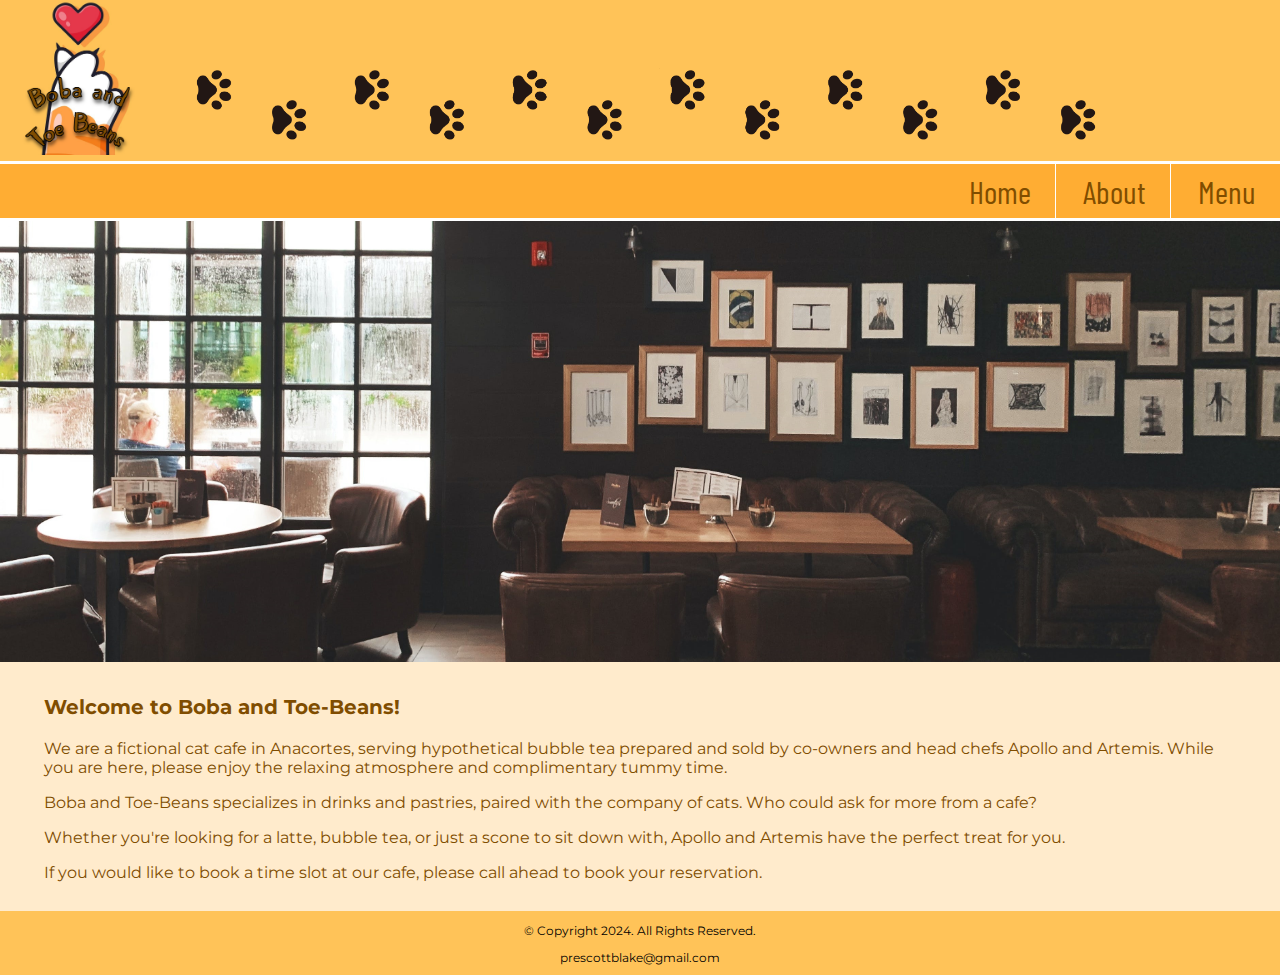
<file: index.html>
<!DOCTYPE html>
<!--
	Student Name: Blake Prescott
	File Name: index.html
	Date: 2/15/2024
-->
<html lang="en">
<head>
	<meta charset="utf-8">
	<meta http-equiv='cache-control' content='no-cache'> 
	<meta http-equiv='expires' content='0'> 
	<meta http-equiv='pragma' content='no-cache'>
	<link rel="stylesheet" type="text/css" href="css/styles.css">
	<meta name="viewport" content="width=device-width, initial-scale=1">
	<link rel="preconnect" href="https://fonts.googleapis.com">
	<link rel="preconnect" href="https://fonts.gstatic.com" crossorigin>
	<link href="https://fonts.googleapis.com/css2?family=Barlow+Condensed:ital,wght@0,100;0,200;0,300;0,400;0,500;0,600;0,700;0,800;0,900;1,100;1,200;1,300;1,400;1,500;1,600;1,700;1,800;1,900&family=Montserrat:ital,wght@0,100..900;1,100..900&display=swap" rel="stylesheet">
	<title>Boba and Toe-Beans</title>
</head>
<body>
	<header>
		<a href="index.html"><img src="images/paw-heart-logo.png" alt="Boba and Toe-Beans paw heart logo"></a>
		<img src="images/pawprint-trail.png" id="header-pawprint-trail">
		<h1>Boba and Toe-Beans</h1>
	</header>

	<nav>
		<ul>
			<li><a href="index.html">Home</a></li>
			<li><a href="about.html">About</a></li>
			<li><a href="menu.html">Menu</a></li>
		</ul>
	</nav>

	<div id="hero">
		<img src="images/cafe interior.jpeg">
	</div>

	<main>
		
		<div class="container">

			<div id="intro">
				<p class="emphasis">Welcome to Boba and Toe-Beans!</p>
				<p>We are a fictional cat cafe in Anacortes, serving hypothetical bubble tea prepared and sold by co-owners and head chefs Apollo and Artemis.  While you are here, please enjoy the relaxing atmosphere and complimentary tummy time.</p>

				<p>Boba and Toe-Beans specializes in drinks and pastries, paired with the company of cats.  Who could ask for more from a cafe?</p>

				<p>Whether you're looking for a latte, bubble tea, or just a scone to sit down with, Apollo and Artemis have the perfect treat for you.</p>
				<p>If you would like to book a time slot at our cafe, please call ahead to book your reservation. </p>
			</div>

		</div>

	</main>

	<footer>
		<p>&copy; Copyright 2024. All Rights Reserved.</p>
		<p><a href="mailto:prescottblake@gmail.com">prescottblake@gmail.com</a></p>
	</footer>

</body>

</html>
</file>
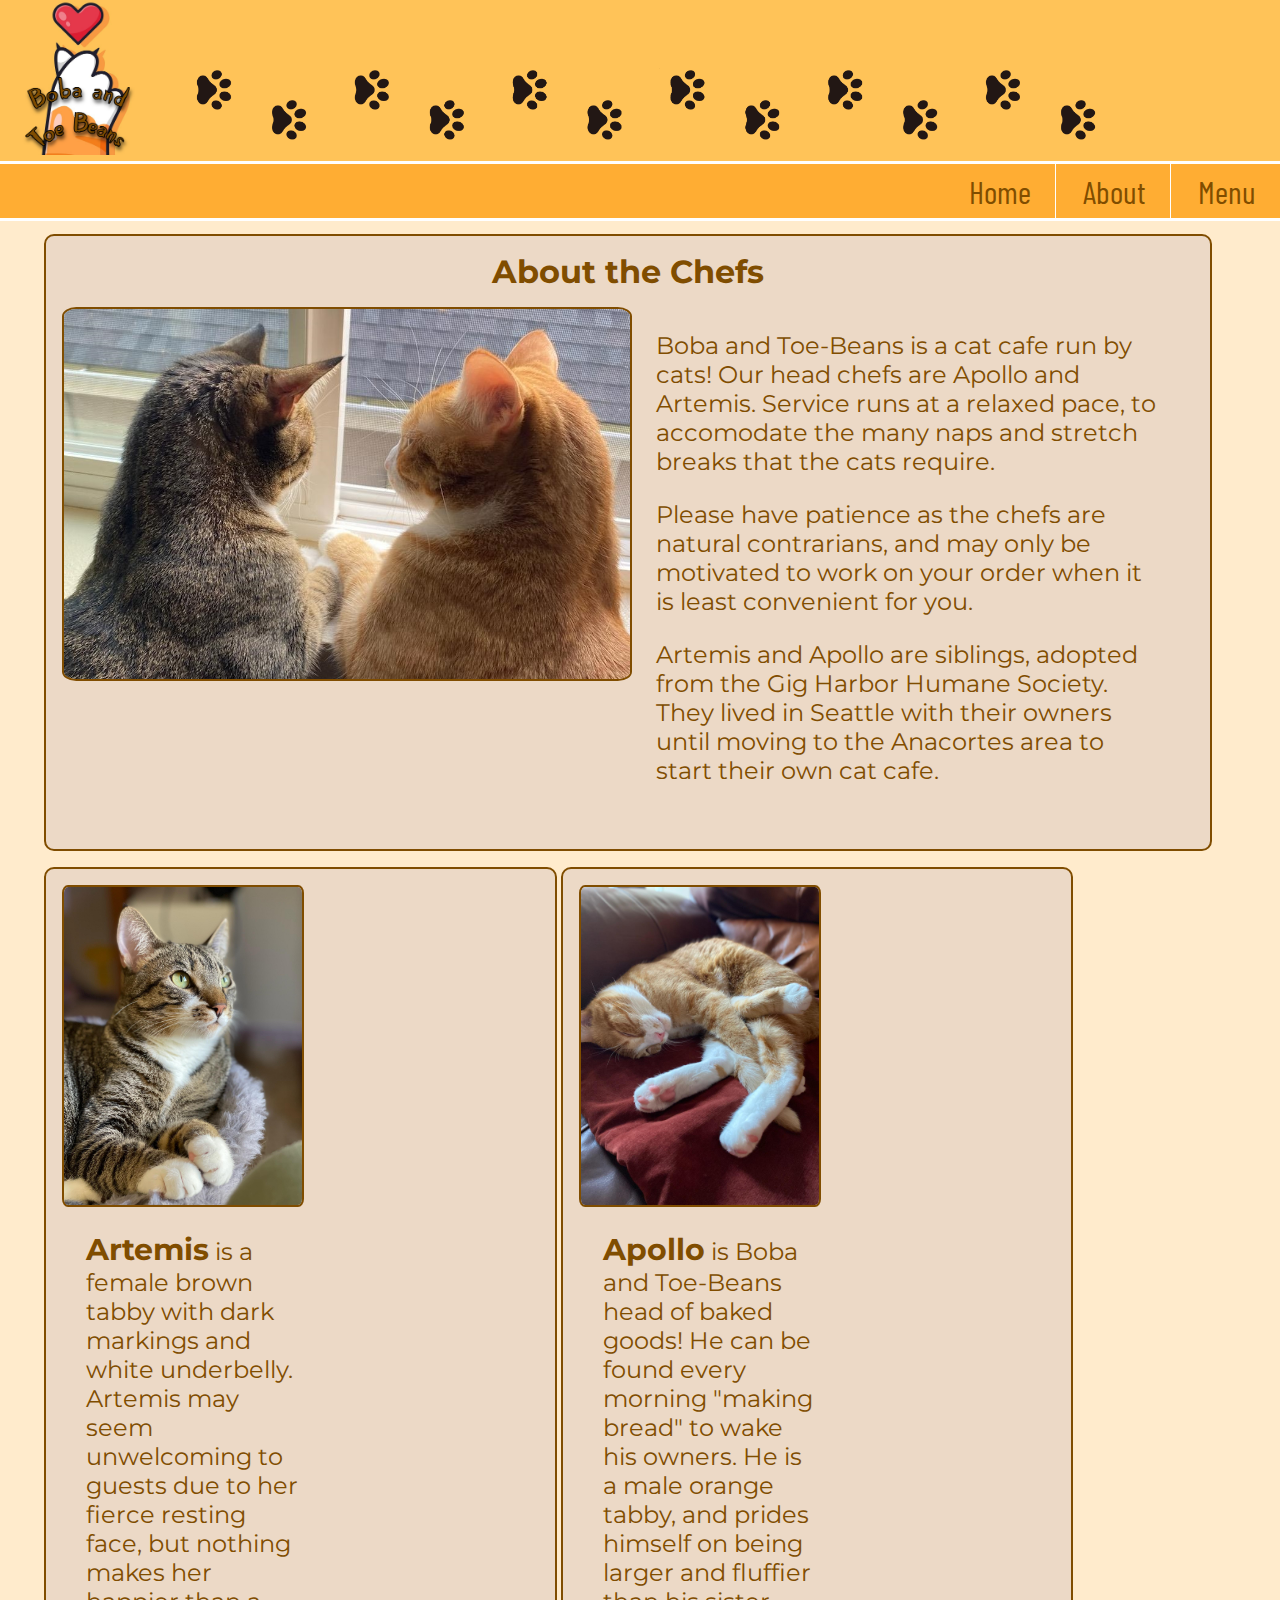
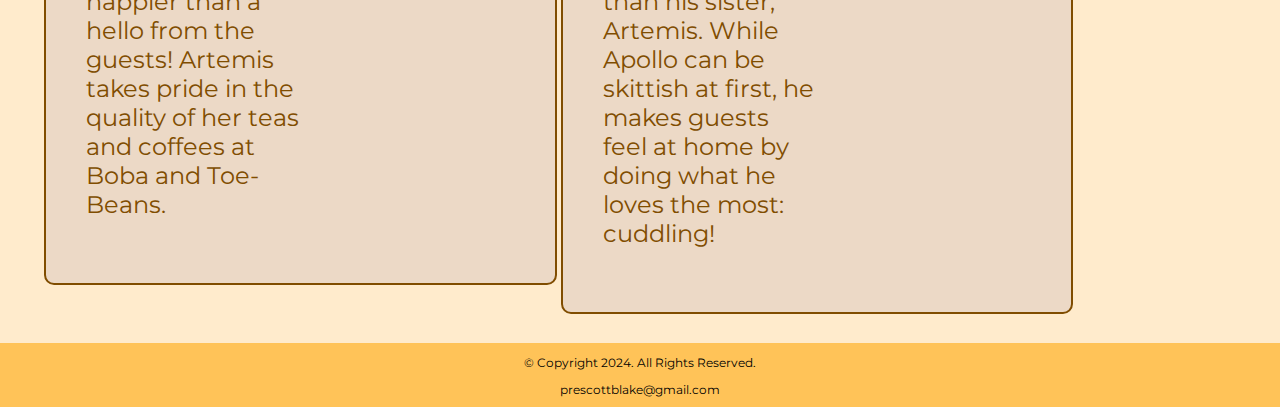
<file: about.html>
<!DOCTYPE html>
<!--
	Student Name: Blake Prescott
	File Name: about.html
	Date: 2/15/2024
-->
<html lang="en">
<head>
	<meta charset="utf-8">
	<meta http-equiv='cache-control' content='no-cache'> 
	<meta http-equiv='expires' content='0'> 
	<meta http-equiv='pragma' content='no-cache'>
	<link rel="stylesheet" type="text/css" href="css/styles.css">
	<meta name="viewport" content="width=device-width, initial-scale=1">
	<link rel="preconnect" href="https://fonts.googleapis.com">
	<link rel="preconnect" href="https://fonts.gstatic.com" crossorigin>
	<link href="https://fonts.googleapis.com/css2?family=Barlow+Condensed:ital,wght@0,100;0,200;0,300;0,400;0,500;0,600;0,700;0,800;0,900;1,100;1,200;1,300;1,400;1,500;1,600;1,700;1,800;1,900&family=Montserrat:ital,wght@0,100..900;1,100..900&display=swap" rel="stylesheet">
	<title>Boba and Toe-Beans</title>
</head>
<body>
	<header>
		<a href="index.html"><img src="images/paw-heart-logo.png" alt="Boba and Toe-Beans paw heart logo"></a>
		<img src="images/pawprint-trail.png" id="header-pawprint-trail">
		<h1>Boba and Toe-Beans</h1>
	</header>

	<nav>
		<ul>
			<li><a href="index.html">Home</a></li>
			<li><a href="about.html">About</a></li>
			<li><a href="menu.html">Menu</a></li>
		</ul>
	</nav>

	<main>

		<div class="container">

			<div>

				<div id="chefs">
					<h1 id="about_page_title">About the Chefs</h1>
					<img src="images/apollo_artemis_window.jpg" alt="Apollo and Artemis looking out of a window" class="tablet-desktop cat_pictures">
					<div class="about_content" id="about_chefs">
						<p>Boba and Toe-Beans is a cat cafe run by cats!  Our head chefs are Apollo and Artemis. Service runs at a relaxed pace, to accomodate the many naps and stretch breaks that the cats require.</p>

						<p> Please have patience as the chefs are natural contrarians, and may only be motivated to work on your order when it is least convenient for you.</p>

						<p>Artemis and Apollo are siblings, adopted from the Gig Harbor Humane Society. They lived in Seattle with their owners until moving to the Anacortes area to start their own cat cafe.</p>
					</div>
				</div>
				<div id="about_artemis">
					<img src="images/Artemis_glamour.jpg" class="cat_pictures">
					<div class="about_content">
						<p><span class="emphasis">Artemis</span> is a female brown tabby with dark markings and white underbelly.  Artemis may seem unwelcoming to guests due to her fierce resting face, but nothing makes her happier than a hello from the guests! Artemis takes pride in the quality of her teas and coffees at Boba and Toe-Beans.</p>
					</div>
					
				</div>

				<div id="about_apollo">

					<img src="images/Apollo_glamour.jpg" class="cat_pictures">
					<div class="about_content">
						<p><span class="emphasis">Apollo</span> is Boba and Toe-Beans head of baked goods!  He can be found every morning "making bread" to wake his owners.  He is a male orange tabby, and prides himself on being larger and fluffier than his sister, Artemis.  While Apollo can be skittish at first, he makes guests feel at home by doing what he loves the most: cuddling!</p>
					</div>
				</div>
			</div>

		</div>

	</main>

	<footer>
		<p>&copy; Copyright 2024. All Rights Reserved.</p>
		<p><a href="mailto:prescottblake@gmail.com">prescottblake@gmail.com</a></p>
	</footer>

</body>

</html>
</file>
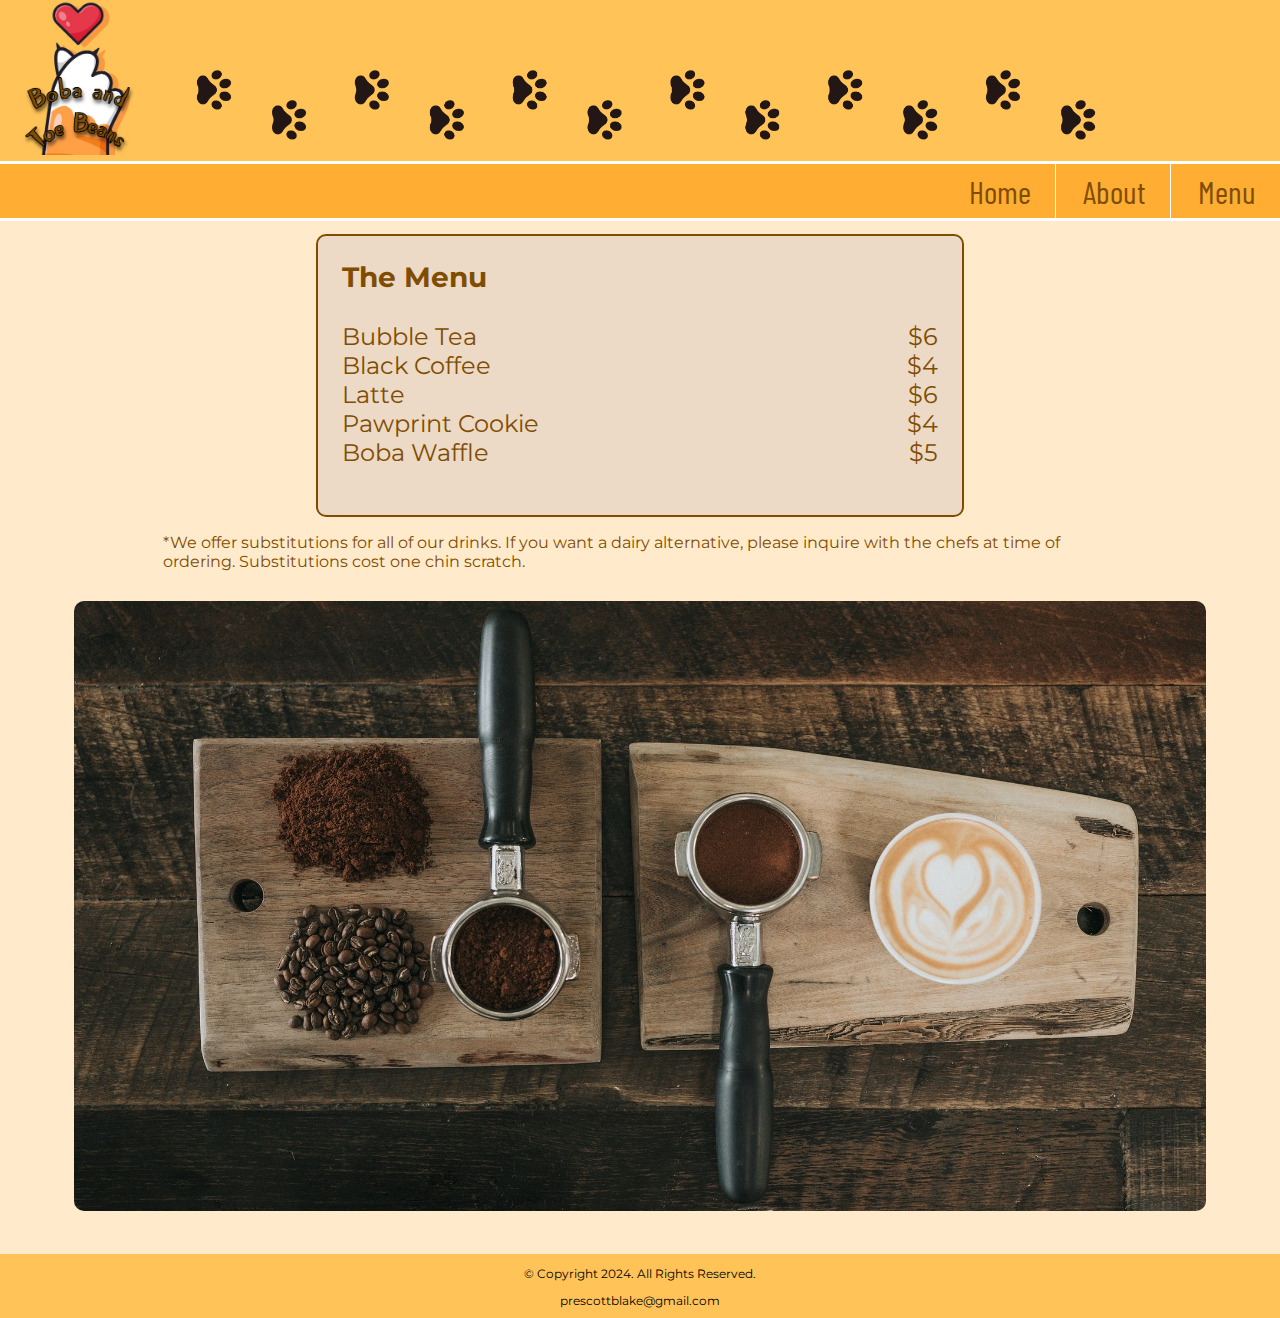
<file: menu.html>
<!DOCTYPE html>
<!--
	Student Name: Blake Prescott
	File Name: menu.html
	Date: 2/15/2024
-->
<html lang="en">
<head>
	<meta charset="utf-8">
	<meta http-equiv='cache-control' content='no-cache'> 
	<meta http-equiv='expires' content='0'> 
	<meta http-equiv='pragma' content='no-cache'>
	<link rel="stylesheet" type="text/css" href="css/styles.css">
	<meta name="viewport" content="width=device-width, initial-scale=1">
	<link rel="preconnect" href="https://fonts.googleapis.com">
	<link rel="preconnect" href="https://fonts.gstatic.com" crossorigin>
	<link href="https://fonts.googleapis.com/css2?family=Barlow+Condensed:ital,wght@0,100;0,200;0,300;0,400;0,500;0,600;0,700;0,800;0,900;1,100;1,200;1,300;1,400;1,500;1,600;1,700;1,800;1,900&family=Montserrat:ital,wght@0,100..900;1,100..900&display=swap" rel="stylesheet">
	<title>Boba and Toe-Beans</title>
</head>
<body>

	<header>
		<a href="index.html"><img src="images/paw-heart-logo.png" alt="Boba and Toe-Beans paw heart logo"></a>
		<img src="images/pawprint-trail.png" id="header-pawprint-trail">
		<h1>Boba and Toe-Beans</h1>
	</header>

	<nav>
		<ul>
			<li><a href="index.html">Home</a></li>
			<li><a href="about.html">About</a></li>
			<li><a href="menu.html">Menu</a></li>
		</ul>
	</nav>

	<main>
		
		<div class="container">

			<div id="menu">
				<h3>The Menu</h3>
				<ul>
					<li class="price">$6</li>
					<li>Bubble Tea</li>
					<li class="price">$4</li>
					<li>Black Coffee</li>
					<li class="price">$6</li>
					<li>Latte</li>
					<li class="price">$4</li>
					<li>Pawprint Cookie</li>
					<li class="price">$5</li>
					<li>Boba Waffle</li>
				</ul>
			</div>

			<div id="menu_disclaimers">
				<p>*We offer substitutions for all of our drinks.  If you want a dairy alternative, please inquire with the chefs at time of ordering.  Substitutions cost one chin scratch.</p>
			</div>

			<img src="images/coffee-beans-and-latte.jpg" alt="Coffee beans and a latte" id="menu_coffee_image" class="tablet-desktop">

		</div>

	</main>

	<footer>
		<p>&copy; Copyright 2024. All Rights Reserved.</p>
		<p><a href="mailto:prescottblake@gmail.com">prescottblake@gmail.com</a></p>
	</footer>

</body>

</html>
</file>
<file: css/styles.css>
/*
Author: Blake Prescott
Date: 2/15/24
File Name: styles.css
*/

/* CSS Reset */
body, header, nav, main, footer, img, h1, ul {
	margin: 0;
	padding: 0;
	border: 0;
}

body {
	background-color: #ffebcc;
	position: relative;
	min-height: 100vh;
	padding-bottom: 4em;
}

/* Style rule for images */
img	{
	max-width: 100%;
	display: block;
}

/* Style rules for mobile viewport */

/* Hide tab-desk and desktop */
.tablet-desktop {
	display: none;
}

.desktop{
	display: none;
}

/* Style rules for header content */
header {
	text-align: center;
	font-size: 1.5em;
	color: #804d00;
}

header img{
	display: none;
}

header h1 {
	font-family: 'Barlow Condensed';
}

/* Style rules for navigation area */
nav {
	background-color: #ffad33;
	font-family: 'Barlow Condensed';
}

nav ul {
	list-style-type: none;
	margin: 0;
	text-align: center;
}

nav li {
	display: block;
	font-size: 2em;
	border-top: 1px solid #4f2b07;
}

nav li a {
	display: block;
	color: #804d00; 
	text-align: center;
	padding: 0.25em 1em;
	text-decoration: none;
}

nav li a:hover {
	background-color: #ffffff;
}

nav li:last-child{
	border-bottom: 1px solid #4f2b07;
}
/* Style rules for main content */
main {
	font-family: 'Montserrat', Arial;
	padding: 2%;
	color: #804d00;
}
.container {
	width: 95%;
	margin: auto;
}

#menu {
	margin: auto;
	padding: 1em;
	border: 2px solid #804d00;
	border-radius: 10px;
	width: 90%;
	background-color: #ecd9c6;
	font-size: 1.5em;
	color: #804d00;
}

#menu h3{
	margin: 0em 0em 1em 0em;
}
#menu ul{
	list-style-type: none;
}

#menu_disclaimers{
	width: 80%;
	margin: auto;
}

#about_page_title{
	text-align: center;
	margin-bottom: .5em;
}
.price{
	float: right;
}

.emphasis{
	font-weight: bold;
	color: #804d00;
	font-size: 1.25em;
}

.cat_pictures{
	border-radius: 2.5%;
}

#chefs, #about_apollo, #about_artemis {
	margin: auto;
	padding: 1em;
	border: 2px solid #804d00;
	border-radius: 10px;
	background-color: #ecd9c6;
	margin-bottom: 1em;
}

/* Style rules for footer content */
footer {
	background-color: #ffc358;
	font-family: 'Montserrat', Arial;
	position: absolute;
	bottom: 0;
	height: 4em;
	width: 100%;
}

footer p {
	color: #000;
	padding: 0 1em;
	text-align: center;
	font-size: 0.75em;
}

footer p a{
	text-decoration: none;
	color: #000;
}

/* Media Query for Tablet Viewport */
@media screen and (min-width: 600px), print{

	/* Tablet Viewport: Show tablet-desktop class, hide mobile class */
	.tablet-desktop {
		display: block;
	}

	.desktop {
		display: none;
	}

	.mobile {
		display: none;
	}

	/* Tablet Viewport: Style rule for header */
	header {
		margin: 0%;
		padding: 0%;
		text-align: left;
		background-color: #ffc358;
	}

	header img{
		width: 20%;
		display: inline-block;
		margin-bottom: none;
	}

	header h1 {
		display: none;
	}

	#header-pawprint-trail {
		width: 75%;
		display: inline-block;
	}

	/* Tablet Viewport: Style rules for nav area */
	nav {
		border-top: solid 3px #fff;
		border-bottom: solid 3px #fff;
	}
	nav ul{
		text-align: right;
	}

	nav li {
		border-top: none;
		display: inline-block;
		border-right: 1px solid #fff;
	}

	nav li:last-child {
		border-right: none;
		border-bottom: none;
	}

	nav li a {
		padding: 0.25em 0.75em;
	}

	/* Tablet Viewport: Style rules for main content area */
	main{
		padding-top: 2%;
	}
	main ul {
		margin: 0 0 4% 0%;
	}

	#menu_coffee_image {
		width: 95%;
		border-radius:50%;
		margin: 2.5% auto;
	}

	.about_content {
		display:inline-block;
		width: 90%;
		margin-left: 1em;
		margin-bottom: 1em;
		margin-top: 1em;
	}

	#about_chefs {
		width: 90%;
	}

	.about_content p {
		margin-top: 0;
	}

	#chefs {
		margin: auto;
		width: 95%;
		display: inline-block;
		vertical-align: top;
		margin-bottom: 1em;
	}

	#about_artemis, #about_apollo {
		width: 40%;
		display: inline-block;
		vertical-align: top;
	}

}

/* Media query for Desktop Viewport */
@media screen and (min-width: 1025px), print {

	/* Desktop Viewport: Show desktop class, hide mobile class */
	.desktop {
		display: block;
	}

	/* Desktop Viewport: Style rule for header */
	header img{
		width: 12.5%;
		display: inline-block;
		margin-bottom: none;
	}
	/* Desktop Viewport: Style rules for nav area */

	/* Desktop Viewport: Style rules for main content */
	main{
		padding: 1%;
	}

	#menu {
		width: 50%;
	}

	#menu_coffee_image {
		width: 95%;
		border-radius:10px;
		margin: 2.5% auto;
	}

	.cat_pictures {
		float: left;
		display: inline-block;
		max-width: 50%;
		height: auto;
		border: 2px solid #804d00;
	}

	.about_content {
		font-size: 1.5em;
		width: 45%;
	}

	#about_chefs {
		width: 45%;
	}

	#about_artemis, #about_apollo {
		width: 40%;
		display: inline-block;
		vertical-align: top;
	}
	/* Media Query for Large Desktop Viewports */
	@media screen and (min-width: 1921px) {

		#container {
			width: 1920px;
			margin: 0 auto;
		}
	}
}

/* Media Query for Print */
@media print {

	body {
		background-color: #fff;
		color: #000;
	}

}
</file>
